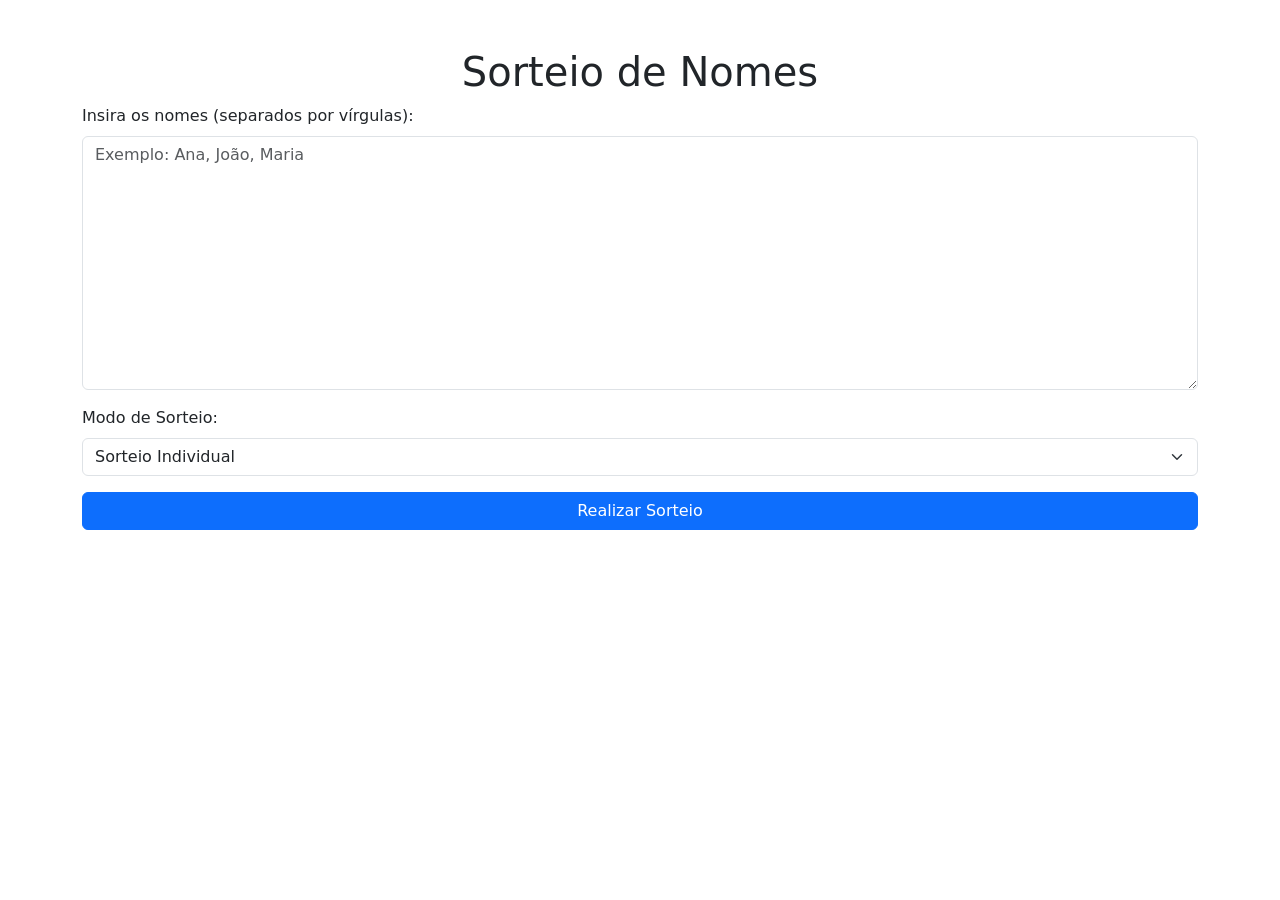
<file: index.html>
<!DOCTYPE html>
<html lang="pt-BR">
  <head>
    <meta charset="UTF-8" />
    <meta name="viewport" content="width=device-width, initial-scale=1.0" />
    <title>Sorteio de Nomes</title>
    <link
      href="https://cdn.jsdelivr.net/npm/bootstrap@5.3.5/dist/css/bootstrap.min.css"
      rel="stylesheet"
      integrity="sha384-SgOJa3DmI69IUzQ2PVdRZhwQ+dy64/BUtbMJw1MZ8t5HZApcHrRKUc4W0kG879m7"
      crossorigin="anonymous"
    />
  </head>
  <body>
    <div class="container mt-5">
      <h1 class="text-center">Sorteio de Nomes</h1>
      <div class="mb-3">
        <label for="nomes" class="form-label"
          >Insira os nomes (separados por vírgulas):</label
        >
        <textarea
          id="nomes"
          class="form-control"
          rows="10"
          placeholder="Exemplo: Ana, João, Maria"
        ></textarea>
      </div>
      <div class="mb-3">
        <label for="selecao" class="form-label">Modo de Sorteio:</label>
        <select id="selecao" class="form-select">
          <option value="individual">Sorteio Individual</option>
          <option value="teams">Formação de Equipes</option>
        </select>
      </div>
      <div id="grupotimes" class="mb-3 d-none">
        <label for="equipes" class="form-label">Número de Equipes:</label>
        <input
          type="number"
          id="equipes"
          class="form-control"
          min="2"
          placeholder="Digite o número de equipes"
        />
      </div>
      <button id="sorteio" class="btn btn-primary w-100">
        Realizar Sorteio
      </button>
      <div id="resultado" class="mt-4"></div>
    </div>

    <script src="script.js"></script>
    <script
      src="https://cdn.jsdelivr.net/npm/bootstrap@5.3.5/dist/js/bootstrap.bundle.min.js"
      integrity="sha384-k6d4wzSIapyDyv1kpU366/PK5hCdSbCRGRCMv+eplOQJWyd1fbcAu9OCUj5zNLiq"
      crossorigin="anonymous"
    ></script>
  </body>
</html>
</file>
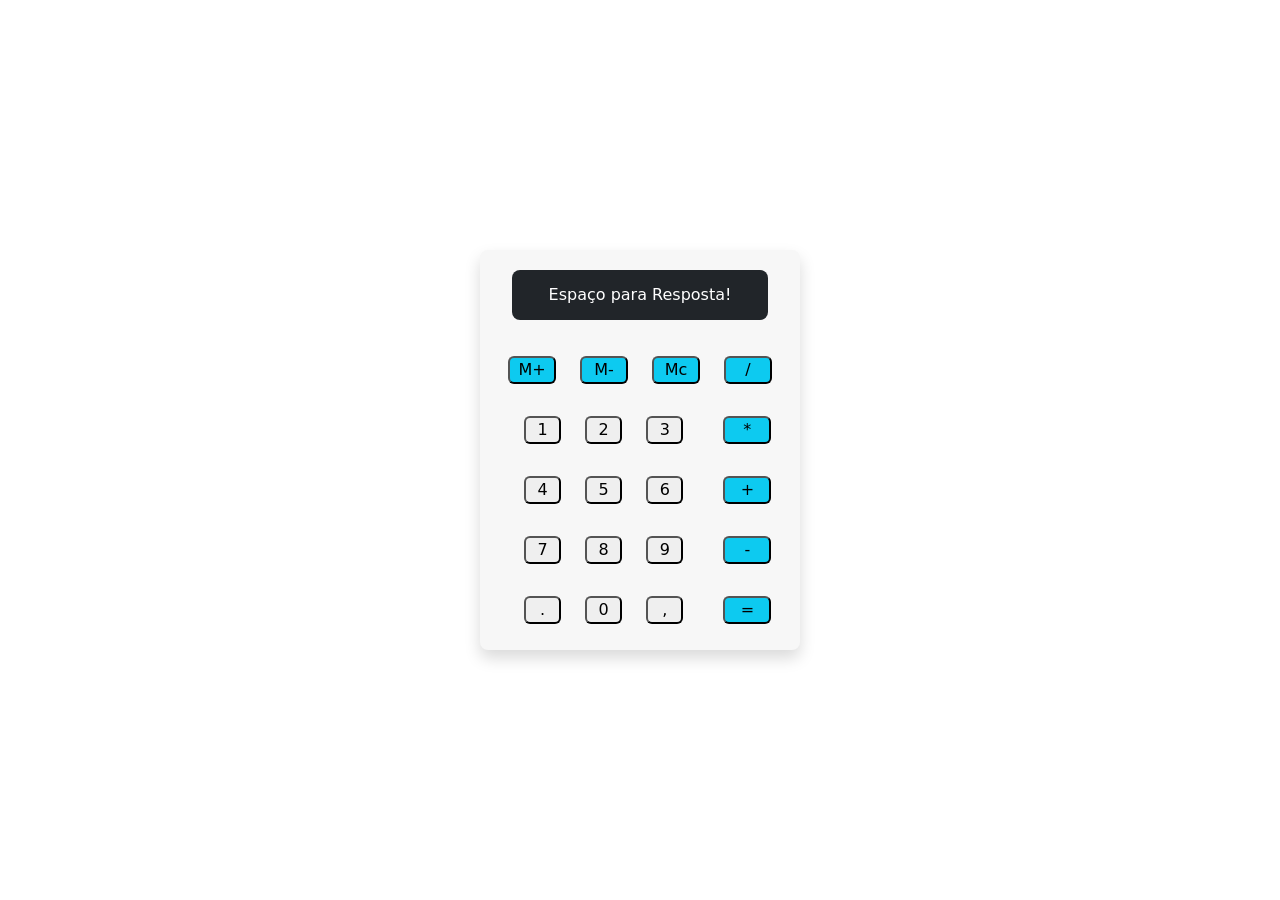
<file: pages/Calculadora.html>
<!DOCTYPE html>
<html lang="pt-BR">
<head>
    <meta charset="UTF-8">
    <meta name="viewport" content="width=device-width, initial-scale=1.0">
    <title>Calculadora</title>
    <link href="https://cdn.jsdelivr.net/npm/bootstrap@5.3.5/dist/css/bootstrap.min.css" rel="stylesheet" integrity="sha384-SgOJa3DmI69IUzQ2PVdRZhwQ+dy64/BUtbMJw1MZ8t5HZApcHrRKUc4W0kG879m7" crossorigin="anonymous">
    <link rel="stylesheet" href="/styles/Calculadora.css">
</head>
<body>
    <main class="container-fluid d-flex flex-column align-items-center justify-content-center vh-100">
        <div class="container my-5 shadow rounded-3" id="calculadora">
            <div class="row">
                <div class="text-bg-dark text-center align-content-center rounded-3" id="HeaderCalculadora">
                    Espaço para Resposta!
                </div>
            </div>    
            <div class="row p-3">
                <div class="col-3"><button class="col-12 rounded-2 text-bg-info">M+</button></div>
                <div class="col-3"><button class="col-12 rounded-2 text-bg-info">M-</button></div>
                <div class="col-3"><button class="col-12 rounded-2 text-bg-info">Mc</button></div>
                <div class="col-3"><button class="col-12 rounded-2 text-bg-info">/</button></div>
            </div>
            <div class="row p-3">
                <div class="row mx-1 buttonsCal">
                    <div class="col-4"><button class="col-12 rounded-2">1</button></div>
                    <div class="col-4"><button class="col-12 rounded-2">2</button></div>
                    <div class="col-4"><button class="col-12 rounded-2">3</button></div>
                </div>
                <div class="col-3"><button class="col-12 rounded-2 text-bg-info">*</button></div>
            </div>
            <div class="row p-3">
                <div class="row mx-1 buttonsCal">
                    <div class="col-4"><button class="col-12 rounded-2">4</button></div>
                    <div class="col-4"><button class="col-12 rounded-2">5</button></div>
                    <div class="col-4"><button class="col-12 rounded-2">6</button></div>
                </div>
                <div class="col-3"><button class="col-12 rounded-2 text-bg-info">+</button></div>
            </div>
            <div class="row p-3">
                <div class="row mx-1 buttonsCal">
                    <div class="col-4"><button class="col-12 rounded-2">7</button></div>
                    <div class="col-4"><button class="col-12 rounded-2">8</button></div>
                    <div class="col-4"><button class="col-12 rounded-2">9</button></div>
                </div>
                <div class="col-3"><button class="col-12 rounded-2 text-bg-info">-</button></div>
            </div>
            <div class="row p-3">
                <div class="row mx-1 buttonsCal">
                    <div class="col-4"><button class="col-12 rounded-2">.</button></div>
                    <div class="col-4"><button class="col-12 rounded-2">0</button></div>
                    <div class="col-4"><button class="col-12 rounded-2">,</button></div>
                </div>
                <div class="col-3"><button class="col-12 rounded-2 text-bg-info">=</button></div>
            </div>
        </div>
    </main>
</body>
<script src="https://cdn.jsdelivr.net/npm/bootstrap@5.3.5/dist/js/bootstrap.bundle.min.js" integrity="sha384-k6d4wzSIapyDyv1kpU366/PK5hCdSbCRGRCMv+eplOQJWyd1fbcAu9OCUj5zNLiq" crossorigin="anonymous"></script>
<script src="/scripts/Calculadora.js"></script>
</html>
</file>
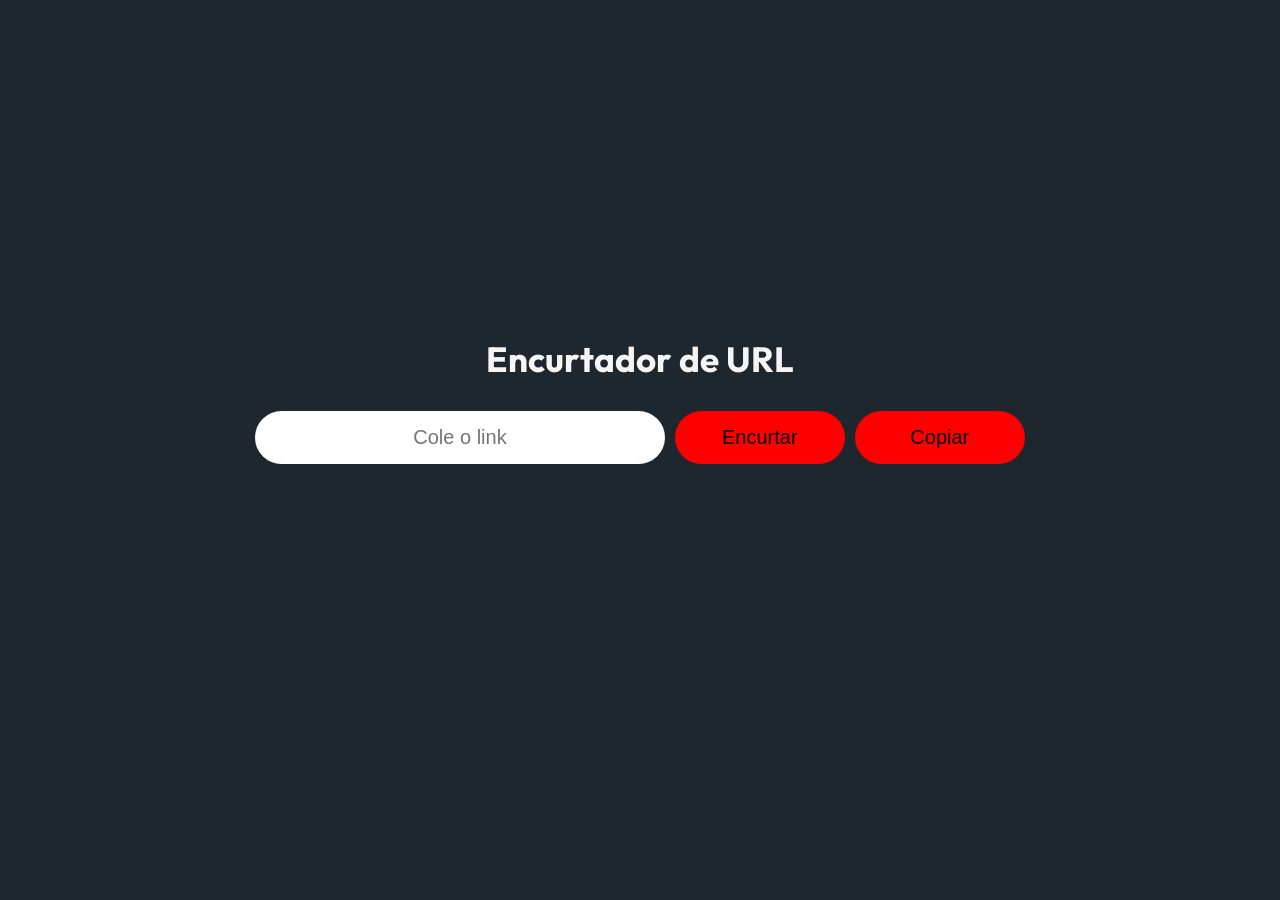
<file: pages/encurtador.html>
<!DOCTYPE html>
<html lang="pt-BR">

<head>
    <meta charset="UTF-8">
    <meta name="viewport" content="width=device-width, initial-scale=1.0">
    <title>bora encurtar?</title>
    <link rel="stylesheet" href="/styles/encurta.css">
    <link rel="preconnect" href="https://fonts.googleapis.com">
    <link rel="preconnect" href="https://fonts.gstatic.com" crossorigin>
    <link
        href="https://fonts.googleapis.com/css2?family=IBM+Plex+Sans+Condensed:ital,wght@0,100;0,200;0,300;0,400;0,500;0,600;0,700;1,100;1,200;1,300;1,400;1,500;1,600;1,700&family=Outfit:wght@100..900&display=swap"
        rel="stylesheet">
</head>

<body>
    <div class="box">
        <h2 class="title">Encurtador de URL</h2>

        <div class="box-input">
            <input class="input-url" id="input-url" type="text" placeholder="Cole o link" />
            <button class="btn" onclick="encurtarUrl()">Encurtar</button>
            <button class="btn" onclick="copiar()">Copiar</button>

        </div>
    </div>

    <script src="/scripts/encurtador.js"></script>
</body>

</html>
</file>
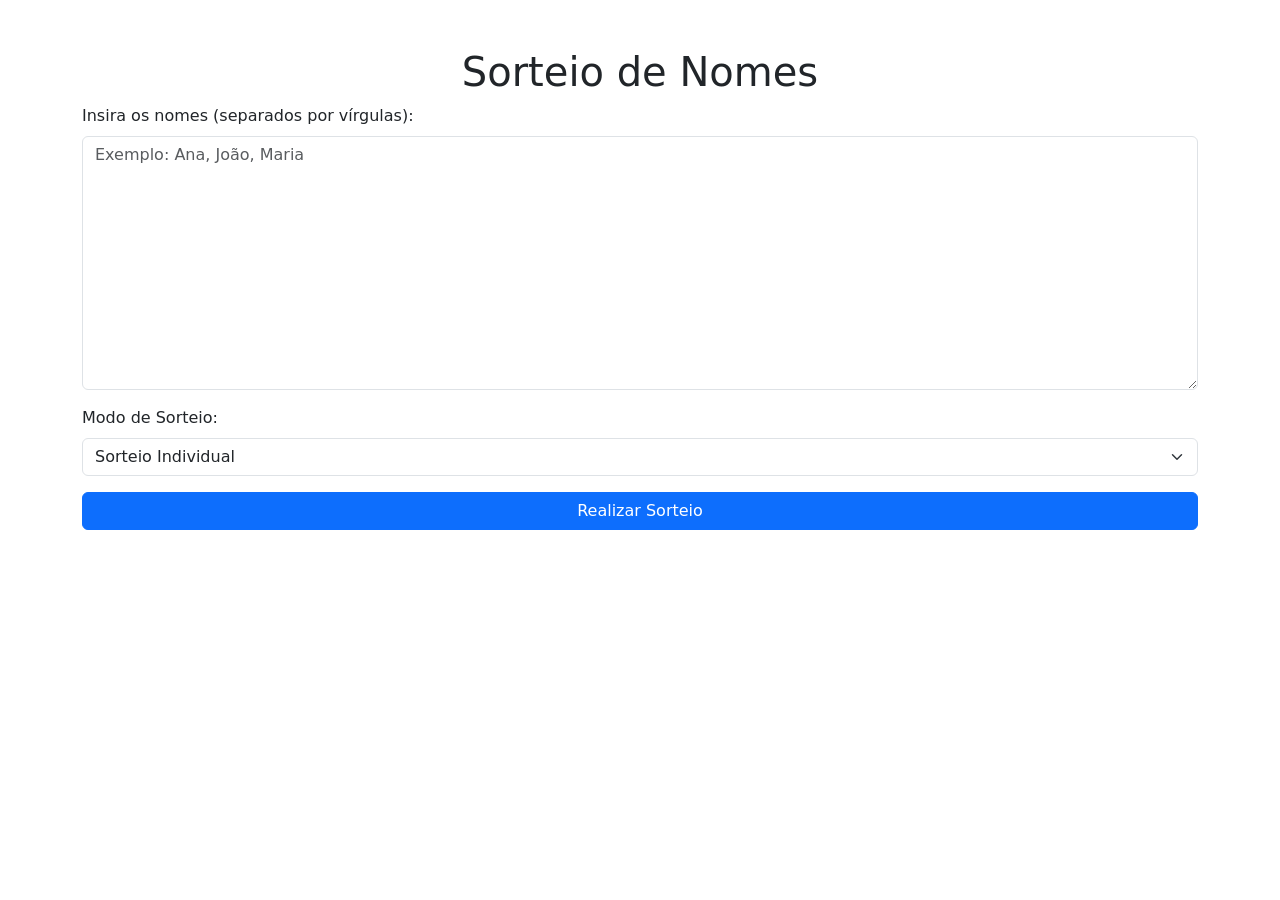
<file: pages/Home.html>
<!DOCTYPE html>
<html lang="pt-BR">
  <head>
    <meta charset="UTF-8" />
    <meta name="viewport" content="width=device-width, initial-scale=1.0" />
    <title>Sorteio de Nomes</title>
    <link
      href="https://cdn.jsdelivr.net/npm/bootstrap@5.3.5/dist/css/bootstrap.min.css"
      rel="stylesheet"
      integrity="sha384-SgOJa3DmI69IUzQ2PVdRZhwQ+dy64/BUtbMJw1MZ8t5HZApcHrRKUc4W0kG879m7"
      crossorigin="anonymous"
    />
  </head>
  <body>
    <div class="container mt-5">
      <h1 class="text-center">Sorteio de Nomes</h1>
      <div class="mb-3">
        <label for="nomes" class="form-label"
          >Insira os nomes (separados por vírgulas):</label
        >
        <textarea
          id="nomes"
          class="form-control"
          rows="10"
          placeholder="Exemplo: Ana, João, Maria"
        ></textarea>
      </div>
      <div class="mb-3">
        <label for="selecao" class="form-label">Modo de Sorteio:</label>
        <select id="selecao" class="form-select">
          <option value="individual">Sorteio Individual</option>
          <option value="teams">Formação de Equipes</option>
        </select>
      </div>
      <div id="grupotimes" class="mb-3 d-none">
        <label for="equipes" class="form-label">Número de Equipes:</label>
        <input
          type="number"
          id="equipes"
          class="form-control"
          min="2"
          placeholder="Digite o número de equipes"
        />
      </div>
      <button id="sorteio" class="btn btn-primary w-100">
        Realizar Sorteio
      </button>
      <div id="resultado" class="mt-4"></div>
    </div>
    <script src="/scripts/Home.js"></script>
    <script
      src="https://cdn.jsdelivr.net/npm/bootstrap@5.3.5/dist/js/bootstrap.bundle.min.js"
      integrity="sha384-k6d4wzSIapyDyv1kpU366/PK5hCdSbCRGRCMv+eplOQJWyd1fbcAu9OCUj5zNLiq"
      crossorigin="anonymous"
    ></script>
  </body>
</html>
</file>
<file: styles/Calculadora.css>
*{
    margin: 0;
    padding: 0;
    box-sizing: border-box;
}
.buttonsCal{
    width: 72%;
}
#calculadora{
    width: 320px;
    height: 400px;
    background-color: #F7F7F7;
}
#HeaderCalculadora{
    width: 80%;
    height: 50px;
    margin: 20px auto 20px auto;
}
</file>
<file: styles/encurta.css>
* {
    padding: 0;
    margin: 0;
    border: 0;
    box-sizing: border-box;
}

body {
    font-family: "Outfit", sans-serif;
    display: flex;
    align-items: center;
    justify-content: center;
    background-color: #1E272E;
    width: 100vw;
    height: 100vh;
}

.box {
    display: flex;
    align-items: center;
    justify-content: center;
    flex-direction: column;
    width: 80%;
    height: 300px;
    margin-top: -100px;
}

.title {
    font-size: 35px;
    margin-bottom: 30px;
    color: #fafafafa;
}
.box-input {
width: 100%;
display: flex;
justify-content: center;
}

.input-url {
    padding: 12px 20px;
    text-align: center;
    outline: transparent;
    width: 40%;
    border-radius: 50px;
    font-size: 20px;
    color: #fafa;

}
 .btn{
    padding: 15px 20px;
    width: 170px;
    margin-left: 10px;
    border-radius: 78px;
    background-color: red;
    font-size: 20px;
 }

 .btn:hover{
    transition: .2s;
    background-color: rgb(255, 136, 0);
 }
</file>
